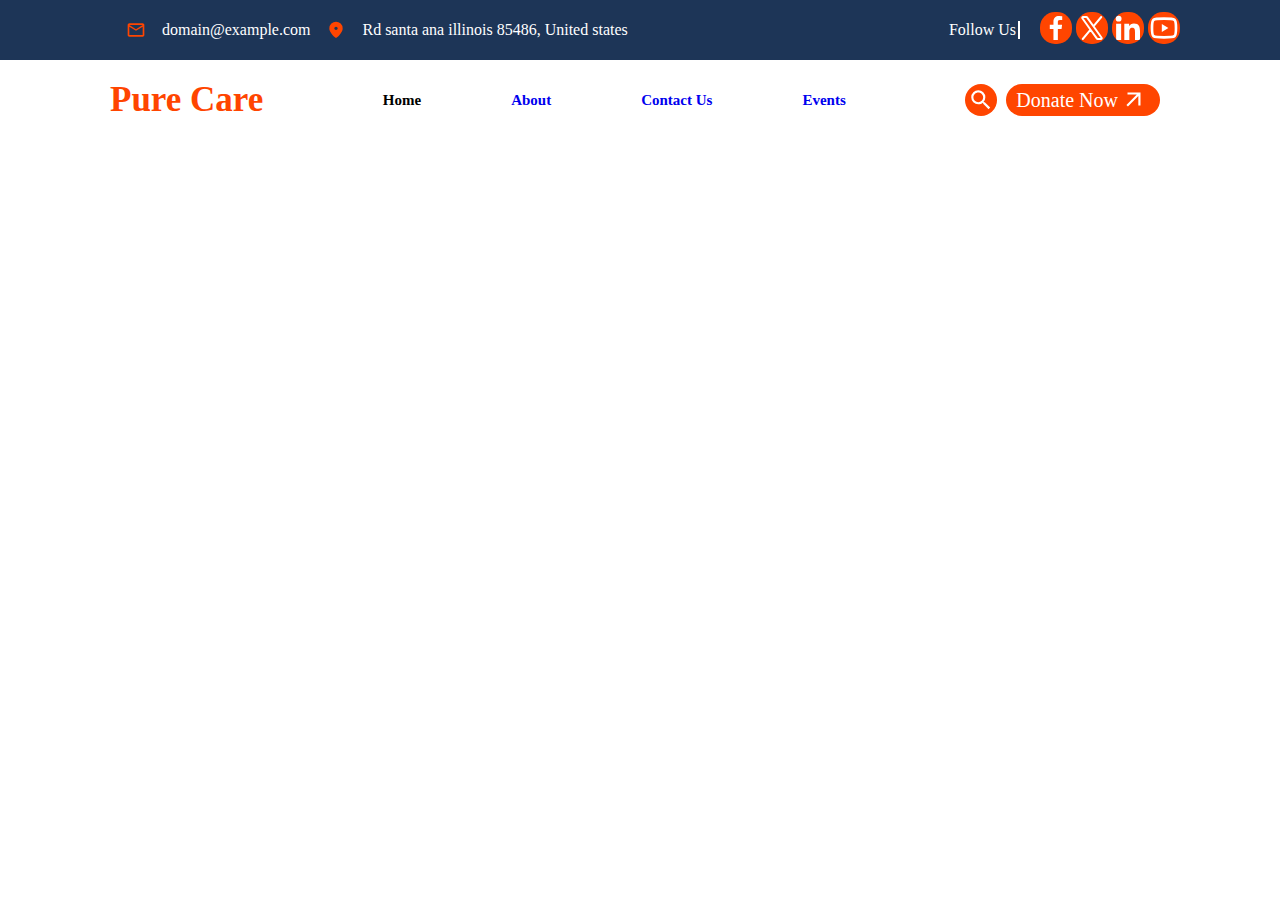
<file: index.html>
<!DOCTYPE html>
<html lang="en">
<head>
    <meta charset="UTF-8">
    <meta name="viewport" content="width=device-width, initial-scale=1.0">
    <title>Home</title>
    <link rel="stylesheet" href="styles/Style.css">
</head>
<body>
    <header>
        <div class="update">
            <div class="oflagos">
                <svg xmlns="http://www.w3.org/2000/svg" width="32" height="32" viewBox="0 0 24 24"><!-- Icon from Material Symbols by Google - https://github.com/google/material-design-icons/blob/master/LICENSE --><path fill="currentColor" d="M4 20q-.825 0-1.412-.587T2 18V6q0-.825.588-1.412T4 4h16q.825 0 1.413.588T22 6v12q0 .825-.587 1.413T20 20zm8-7L4 8v10h16V8zm0-2l8-5H4zM4 8V6v12z"/></svg>
                <p>domain@example.com</p>
                <svg xmlns="http://www.w3.org/2000/svg" width="32" height="32" viewBox="0 0 24 24"><!-- Icon from Material Symbols by Google - https://github.com/google/material-design-icons/blob/master/LICENSE --><path fill="currentColor" d="M12 21.325q-.35 0-.7-.125t-.625-.375Q9.05 19.325 7.8 17.9t-2.087-2.762t-1.275-2.575T4 10.2q0-3.75 2.413-5.975T12 2t5.588 2.225T20 10.2q0 1.125-.437 2.363t-1.275 2.575T16.2 17.9t-2.875 2.925q-.275.25-.625.375t-.7.125M12 12q.825 0 1.413-.587T14 10t-.587-1.412T12 8t-1.412.588T10 10t.588 1.413T12 12"/></svg>
                <p>Rd santa ana illinois 85486, United states</p>
            </div>
            <div class="holy">
                <div class="kelebu">
                    <p> Follow Us</p>
                </div>
                <div class="tata">
                    <svg xmlns="http://www.w3.org/2000/svg" width="32" height="32" viewBox="0 0 24 24"><!-- Icon from BoxIcons Logo by Atisa - https://creativecommons.org/licenses/by/4.0/ --><path fill="currentColor" d="M13.397 20.997v-8.196h2.765l.411-3.209h-3.176V7.548c0-.926.258-1.56 1.587-1.56h1.684V3.127A22 22 0 0 0 14.201 3c-2.444 0-4.122 1.492-4.122 4.231v2.355H7.332v3.209h2.753v8.202z"/></svg>
                    <svg xmlns="http://www.w3.org/2000/svg" width="32" height="32" viewBox="0 0 24 24"><!-- Icon from ProIcons by ProCode - https://github.com/ProCode-Software/proicons/blob/main/LICENSE --><path fill="none" stroke="currentColor" stroke-linecap="round" stroke-linejoin="round" stroke-width="1.5" d="m13.081 10.712l-4.786-6.71a.6.6 0 0 0-.489-.252H5.28a.6.6 0 0 0-.488.948l6.127 8.59m2.162-2.576l6.127 8.59a.6.6 0 0 1-.488.948h-2.526a.6.6 0 0 1-.489-.252l-4.786-6.71m2.162-2.576l5.842-6.962m-8.004 9.538L5.077 20.25"/></svg>
                    <svg xmlns="http://www.w3.org/2000/svg" width="32" height="32" viewBox="0 0 24 24"><!-- Icon from BoxIcons Logo by Atisa - https://creativecommons.org/licenses/by/4.0/ --><circle cx="4.983" cy="5.009" r="2.188" fill="currentColor"/><path fill="currentColor" d="M9.237 8.855v12.139h3.769v-6.003c0-1.584.298-3.118 2.262-3.118c1.937 0 1.961 1.811 1.961 3.218v5.904H21v-6.657c0-3.27-.704-5.783-4.526-5.783c-1.835 0-3.065 1.007-3.568 1.96h-.051v-1.66zm-6.142 0H6.87v12.139H3.095z"/></svg>
                    <svg xmlns="http://www.w3.org/2000/svg" width="32" height="32" viewBox="0 0 24 24"><!-- Icon from Material Line Icons by Vjacheslav Trushkin - https://github.com/cyberalien/line-md/blob/master/license.txt --><path fill="currentColor" fill-opacity="0" d="M12 11L12 12L12 13z"><animate fill="freeze" attributeName="d" begin="0.6s" dur="0.2s" values="M12 11L12 12L12 13z;M10 8.5L16 12L10 15.5z"/><set fill="freeze" attributeName="fill-opacity" begin="0.6s" to="1"/></path><path fill="none" stroke="currentColor" stroke-dasharray="64" stroke-dashoffset="64" stroke-linecap="round" stroke-linejoin="round" stroke-width="2" d="M12 5c9 0 9 0 9 7c0 7 0 7 -9 7c-9 0 -9 0 -9 -7c0 -7 0 -7 9 -7Z"><animate fill="freeze" attributeName="stroke-dashoffset" dur="0.6s" values="64;0"/></path></svg>
                    
                </div>
            </div>
        </div>
        <nav>
            <div class="suit">
                <p> Pure Care</p>

                <ul class="skates">
                    <li><a href="#"></a> Home</li>
                    <li><a href="pages/About.html">About</a> </li>
                    <li><a href="pages/contact.html">Contact Us</a></li>
                    <li><a href="pages/Event.html"> Events</a> </li>
                </ul>
                 <diV class="second">
                <svg xmlns="http://www.w3.org/2000/svg" width="32" height="32" viewBox="0 0 24 24"><!-- Icon from Google Material Icons by Material Design Authors - https://github.com/material-icons/material-icons/blob/master/LICENSE --><path fill="currentColor" d="M15.5 14h-.79l-.28-.27A6.47 6.47 0 0 0 16 9.5A6.5 6.5 0 1 0 9.5 16c1.61 0 3.09-.59 4.23-1.57l.27.28v.79l5 4.99L20.49 19zm-6 0C7.01 14 5 11.99 5 9.5S7.01 5 9.5 5S14 7.01 14 9.5S11.99 14 9.5 14"/></svg>
                <div class="first">
                <p> Donate Now</p>
                <svg xmlns="http://www.w3.org/2000/svg" width="32" height="32" viewBox="0 0 24 24"><!-- Icon from Material Symbols by Google - https://github.com/google/material-design-icons/blob/master/LICENSE --><path fill="currentColor" d="M6.4 18L5 16.6L14.6 7H6V5h12v12h-2V8.4z"/></svg>
                </diV>
                </div>




            </div>
        </nav>
    </header>

</body>
</html>
</file>
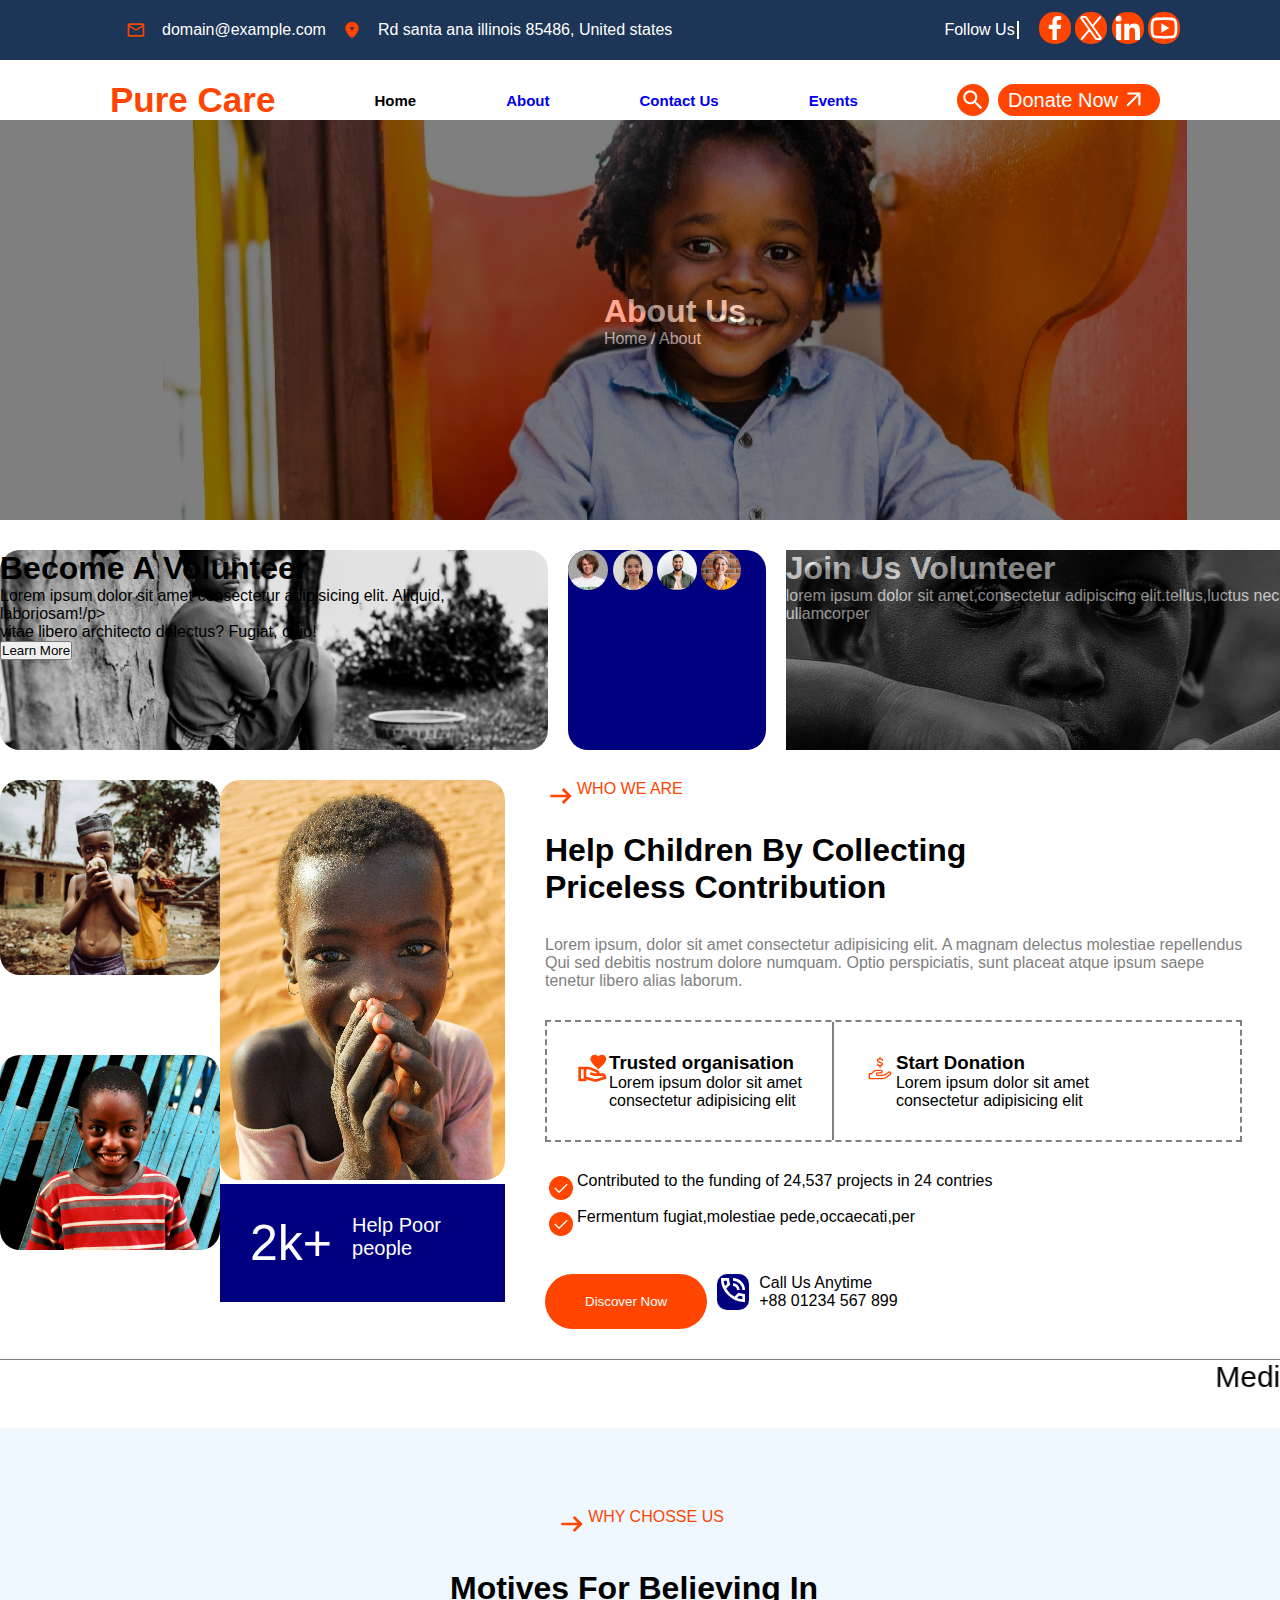
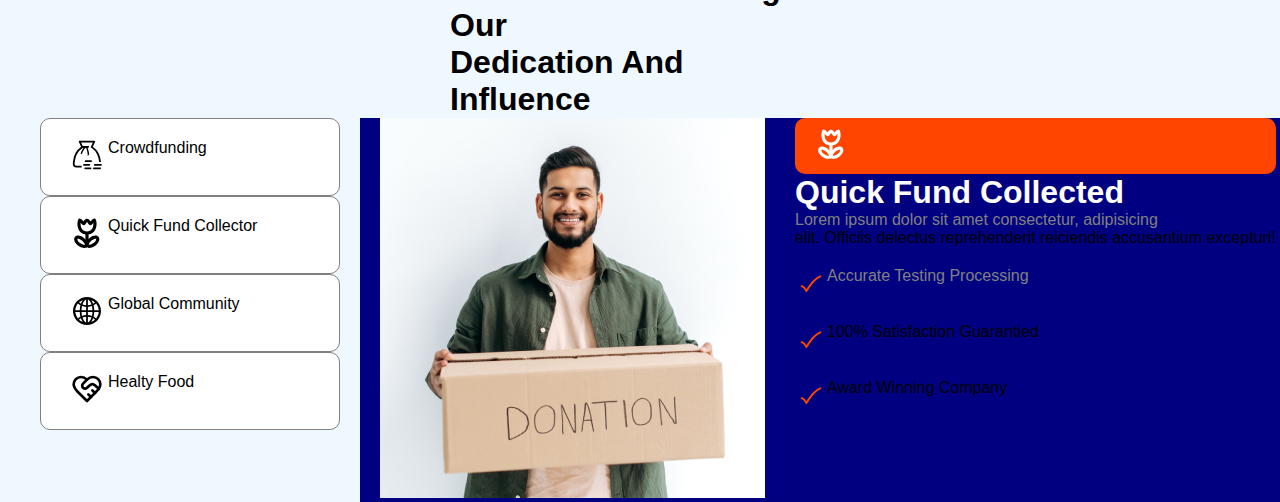
<file: pages/About.html>
<!DOCTYPE html>
<html lang="en">
<head>
    <meta charset="UTF-8">
    <meta name="viewport" content="width=device-width, initial-scale=1.0">
    <link rel="stylesheet" href="about.css">
    <title>about page</title>
</head>
<body>
    <header>
        <div class="update">
            <div class="oflagos">
                <svg xmlns="http://www.w3.org/2000/svg" width="32" height="32" viewBox="0 0 24 24"><!-- Icon from Material Symbols by Google - https://github.com/google/material-design-icons/blob/master/LICENSE --><path fill="currentColor" d="M4 20q-.825 0-1.412-.587T2 18V6q0-.825.588-1.412T4 4h16q.825 0 1.413.588T22 6v12q0 .825-.587 1.413T20 20zm8-7L4 8v10h16V8zm0-2l8-5H4zM4 8V6v12z"/></svg>
                <p>domain@example.com</p>
                <svg xmlns="http://www.w3.org/2000/svg" width="32" height="32" viewBox="0 0 24 24"><!-- Icon from Material Symbols by Google - https://github.com/google/material-design-icons/blob/master/LICENSE --><path fill="currentColor" d="M12 21.325q-.35 0-.7-.125t-.625-.375Q9.05 19.325 7.8 17.9t-2.087-2.762t-1.275-2.575T4 10.2q0-3.75 2.413-5.975T12 2t5.588 2.225T20 10.2q0 1.125-.437 2.363t-1.275 2.575T16.2 17.9t-2.875 2.925q-.275.25-.625.375t-.7.125M12 12q.825 0 1.413-.587T14 10t-.587-1.412T12 8t-1.412.588T10 10t.588 1.413T12 12"/></svg>
                <p>Rd santa ana illinois 85486, United states</p>
            </div>
            <div class="holy">
                <div class="kelebu">
                    <p> Follow Us</p>
                </div>
                <div class="tata">
                    <svg xmlns="http://www.w3.org/2000/svg" width="32" height="32" viewBox="0 0 24 24"><!-- Icon from BoxIcons Logo by Atisa - https://creativecommons.org/licenses/by/4.0/ --><path fill="currentColor" d="M13.397 20.997v-8.196h2.765l.411-3.209h-3.176V7.548c0-.926.258-1.56 1.587-1.56h1.684V3.127A22 22 0 0 0 14.201 3c-2.444 0-4.122 1.492-4.122 4.231v2.355H7.332v3.209h2.753v8.202z"/></svg>
                    <svg xmlns="http://www.w3.org/2000/svg" width="32" height="32" viewBox="0 0 24 24"><!-- Icon from ProIcons by ProCode - https://github.com/ProCode-Software/proicons/blob/main/LICENSE --><path fill="none" stroke="currentColor" stroke-linecap="round" stroke-linejoin="round" stroke-width="1.5" d="m13.081 10.712l-4.786-6.71a.6.6 0 0 0-.489-.252H5.28a.6.6 0 0 0-.488.948l6.127 8.59m2.162-2.576l6.127 8.59a.6.6 0 0 1-.488.948h-2.526a.6.6 0 0 1-.489-.252l-4.786-6.71m2.162-2.576l5.842-6.962m-8.004 9.538L5.077 20.25"/></svg>
                    <svg xmlns="http://www.w3.org/2000/svg" width="32" height="32" viewBox="0 0 24 24"><!-- Icon from BoxIcons Logo by Atisa - https://creativecommons.org/licenses/by/4.0/ --><circle cx="4.983" cy="5.009" r="2.188" fill="currentColor"/><path fill="currentColor" d="M9.237 8.855v12.139h3.769v-6.003c0-1.584.298-3.118 2.262-3.118c1.937 0 1.961 1.811 1.961 3.218v5.904H21v-6.657c0-3.27-.704-5.783-4.526-5.783c-1.835 0-3.065 1.007-3.568 1.96h-.051v-1.66zm-6.142 0H6.87v12.139H3.095z"/></svg>
                    <svg xmlns="http://www.w3.org/2000/svg" width="32" height="32" viewBox="0 0 24 24"><!-- Icon from Material Line Icons by Vjacheslav Trushkin - https://github.com/cyberalien/line-md/blob/master/license.txt --><path fill="currentColor" fill-opacity="0" d="M12 11L12 12L12 13z"><animate fill="freeze" attributeName="d" begin="0.6s" dur="0.2s" values="M12 11L12 12L12 13z;M10 8.5L16 12L10 15.5z"/><set fill="freeze" attributeName="fill-opacity" begin="0.6s" to="1"/></path><path fill="none" stroke="currentColor" stroke-dasharray="64" stroke-dashoffset="64" stroke-linecap="round" stroke-linejoin="round" stroke-width="2" d="M12 5c9 0 9 0 9 7c0 7 0 7 -9 7c-9 0 -9 0 -9 -7c0 -7 0 -7 9 -7Z"><animate fill="freeze" attributeName="stroke-dashoffset" dur="0.6s" values="64;0"/></path></svg>
                    
                </div>
            </div>
        </div>
        <nav>
            <div class="suit">
                <p> Pure Care</p>

                <ul class="skates">
                    <li><a href="index.html"></a> Home</li>
                    <li><a href="#"">About</a> </li>
                    <li><a href="pages/contact.html">Contact Us</a></li>
                    <li><a href="pages/Event.html"> Events</a> </li>
                </ul>
                 <diV class="second">
                <svg xmlns="http://www.w3.org/2000/svg" width="32" height="32" viewBox="0 0 24 24"><!-- Icon from Google Material Icons by Material Design Authors - https://github.com/material-icons/material-icons/blob/master/LICENSE --><path fill="currentColor" d="M15.5 14h-.79l-.28-.27A6.47 6.47 0 0 0 16 9.5A6.5 6.5 0 1 0 9.5 16c1.61 0 3.09-.59 4.23-1.57l.27.28v.79l5 4.99L20.49 19zm-6 0C7.01 14 5 11.99 5 9.5S7.01 5 9.5 5S14 7.01 14 9.5S11.99 14 9.5 14"/></svg>
                <div class="first">
                <p> Donate Now</p>
                <svg xmlns="http://www.w3.org/2000/svg" width="32" height="32" viewBox="0 0 24 24"><!-- Icon from Material Symbols by Google - https://github.com/google/material-design-icons/blob/master/LICENSE --><path fill="currentColor" d="M6.4 18L5 16.6L14.6 7H6V5h12v12h-2V8.4z"/></svg>
                </diV>
                </div>




            </div>
        </nav>
        <div class="element">
            <div class="yer">
                <div class="uio">
       <div class="sew"><h1>About Us</h1></div>
       <p class="wes">Home / About</p>
       </div>
       </div> 
        </div>
    </header>
<div class="aria">
    <div class="ken">
        <h1>Become A Volunteer</h1>
        <div class="esc">
        <p>Lorem ipsum dolor sit amet consectetur adipisicing elit. Aliquid, laboriosam!/p>
        <p> vitae libero architecto delectus? Fugiat, odio!</p>
        </div>
        <button>Learn More</button>
    </div>
    <div class="jes">
        <img src="../images/New-Project-7.jpg" alt="" class="images">
        <img src="../images/New-Project-6.jpg" alt="" class="images">
        <img src="../images/New-Project-8.jpg" alt="" class="images">
        <img src="../images/New-Project-9.jpg" alt="" class="images">



    </div>
 <div class="her">
    <div class="per">
<h1 class="jo">Join Us Volunteer</h1>
<p class="in">lorem ipsum dolor sit amet,consectetur adipiscing elit.tellus,luctus nec ullamcorper</p>
<p></p>
<p></p>
</div>
 </div>
 </div>


<div class="heru">
    <div class="firt">
        <div class="seond">
            <img src="../images/New-Project-2025-07-22T015942.827.jpg" alt="" class="ponu">
            <img src="../images/New-Project-2025-07-22T020452.811.jpg" alt="" class="ponu">
        </div>


        <div class="third">
            <img src="../images/New-Project-2025-07-22T021124.554.jpg" alt="" class="ponu">
            <div class="class">
                <div class="xew"><p>2k+</p></div>
                <div class="wex">
                <p>Help Poor</p>
                <p>people</p>
                </div>
            </div>
        </div>
    </div>


    <div class="fel">
        <div class="file">
            <svg xmlns="http://www.w3.org/2000/svg" width="32" height="32" viewBox="0 0 24 24"><!-- Icon from Material Symbols by Google - https://github.com/google/material-design-icons/blob/master/LICENSE --><path fill="currentColor" d="m14 18l-1.4-1.45L16.15 13H4v-2h12.15L12.6 7.45L14 6l6 6z"/></svg>
            <p>WHO WE ARE</p>
        </div>

        <div class="life">
            <h1>Help Children By Collecting</h1>
            <h1>Priceless Contribution</h1>
        </div>
        <div class="leg">
            <p> Lorem ipsum, dolor sit amet consectetur adipisicing elit. A magnam delectus molestiae repellendus</p>
            <p>Qui sed debitis nostrum dolore numquam. Optio perspiciatis, sunt placeat atque ipsum saepe </p>
            <p>tenetur libero alias laborum.</p>
        </div>
        <div class="hate">
            <div class="love">
                <div class="envy">
                <svg xmlns="http://www.w3.org/2000/svg" width="32" height="32" viewBox="0 0 24 24"><!-- Icon from Material Design Icons by Pictogrammers - https://github.com/Templarian/MaterialDesign/blob/master/LICENSE --><path fill="currentColor" d="M16 3.23Q17.065 2 18.7 2c.91 0 1.67.33 2.3 1s.96 1.43 1 2.3c0 .7-.33 1.51-1 2.46s-1.32 1.74-1.97 2.39q-.975.96-3.03 2.85q-2.085-1.89-3.06-2.85c-.975-.96-1.31-1.44-1.97-2.39S10 6 10 5.3c0-.91.32-1.67.97-2.3s1.43-.96 2.34-1c1.07 0 1.96.41 2.69 1.23M22 19v1l-8 2.5l-7-1.94V22H1V11h7.97l6.16 2.3A2.89 2.89 0 0 1 17 16h2c1.66 0 3 1.34 3 3M5 20v-7H3v7zm14.9-1.43c-.16-.33-.51-.57-.9-.57h-5.35c-.54 0-1.07-.08-1.58-.25l-2.38-.79l.63-1.9l2.38.79c.3.1 2.3.15 2.3.15c0-.37-.23-.7-.57-.83L8.61 13H7v5.5l6.97 1.91z"/></svg>
                </div>
                <div>
                <h3>Trusted organisation</h3>
                    <p>Lorem ipsum dolor sit amet</p>
                    <p>consectetur adipisicing elit</p>
                </div>

            </div>
            <div class="greed">
                <div class="envy">
                <svg xmlns="http://www.w3.org/2000/svg" width="32" height="32" viewBox="0 0 24 24"><!-- Icon from Stash Icons by Pingback LLC - https://github.com/stash-ui/icons/blob/master/LICENSE --><path fill="currentColor" fill-rule="evenodd" d="M12 3.5a.5.5 0 0 1 .5.5v.716h.304c.872 0 1.571.712 1.571 1.581a.5.5 0 0 1-1 0a.576.576 0 0 0-.571-.58h-1.608c-.295 0-.496.2-.544.504c-.05.31.084.576.354.673l2.36.85c1.563.564 1.167 2.905-.512 2.905h-.329v.851a.5.5 0 0 1-1 0v-.851h-.329a1.576 1.576 0 0 1-1.571-1.581a.5.5 0 0 1 1 0c0 .325.26.58.571.58h1.658c.554 0 .686-.778.174-.962l-2.361-.851c-.826-.298-1.109-1.106-1.003-1.772c.107-.671.635-1.347 1.532-1.347h.304V4a.5.5 0 0 1 .5-.5M7.504 13.756c.498-.312 1.11-.506 1.929-.506H12.5c.48 0 .89.15 1.183.422a1.363 1.363 0 0 1 0 2.006c-.294.272-.703.422-1.183.422h-2c-.26 0-.408.083-.491.165a.46.46 0 0 0-.134.33c0 .125.047.244.134.33c.083.083.232.166.491.166h3.001c.848 0 1.646-.296 2.436-.745c.603-.342 1.17-.753 1.744-1.17q.282-.205.568-.408l.035-.023c.758-.446 1.554-.168 1.95.384c.196.273.303.624.254.99c-.048.362-.241.699-.568.964l-.014.015l-.11.11a15.6 15.6 0 0 1-1.84 1.554c-1.165.837-2.793 1.738-4.455 1.738H4a.5.5 0 0 1-.5-.5v-3.5A.5.5 0 0 1 4 16c.666 0 1.105-.15 1.44-.356c.35-.214.616-.503.93-.853l.025-.028c.295-.33.64-.714 1.109-1.007m11.713 2.615l.058-.052c.163-.127.21-.247.222-.331a.4.4 0 0 0-.075-.276c-.12-.167-.349-.262-.615-.114q-.246.175-.506.364c-.583.424-1.214.881-1.87 1.254c-.87.494-1.842.875-2.93.875H10.5c-.49 0-.904-.166-1.197-.457a1.46 1.46 0 0 1-.428-1.038c0-.374.14-.753.428-1.04c.293-.29.706-.456 1.197-.456h2.001c.27 0 .423-.081.504-.156a.36.36 0 0 0 .12-.269a.36.36 0 0 0-.12-.269c-.081-.075-.234-.156-.504-.156H9.433c-.647 0-1.072.15-1.4.354c-.342.214-.603.503-.92.855l-.007.008c-.301.337-.655.73-1.143 1.03a3.4 3.4 0 0 1-1.463.478V19.5h9.001c1.337 0 2.75-.743 3.874-1.55a14.6 14.6 0 0 0 1.813-1.548l.023-.024l.005-.006z" clip-rule="evenodd"/></svg>
                </div>
                <div>
                <h3>Start Donation</h3>
                <p>Lorem ipsum dolor sit amet</p>
                    <p>consectetur adipisicing elit</p>

                </div>
            


            </div>
        </div>

        <div class="cla">
           <div class="terw">
            <div class="claus">
                <svg xmlns="http://www.w3.org/2000/svg" width="32" height="32" viewBox="0 0 24 24"><!-- Icon from Material Symbols Light by Google - https://github.com/google/material-design-icons/blob/master/LICENSE --><path fill="currentColor" d="m10.562 15.908l6.396-6.396l-.708-.708l-5.688 5.688l-2.85-2.85l-.708.708zM12.003 21q-1.866 0-3.51-.708q-1.643-.709-2.859-1.924t-1.925-2.856T3 12.003t.709-3.51Q4.417 6.85 5.63 5.634t2.857-1.925T11.997 3t3.51.709q1.643.708 2.859 1.922t1.925 2.857t.709 3.509t-.708 3.51t-1.924 2.859t-2.856 1.925t-3.509.709"/></svg>
            </div>
            <div>
            Contributed to the funding of 24,537 projects in 24 contries
            </div>
            </div> 


            <div class="terw">
                <div class="claus">
                    <svg xmlns="http://www.w3.org/2000/svg" width="32" height="32" viewBox="0 0 24 24"><!-- Icon from Material Symbols Light by Google - https://github.com/google/material-design-icons/blob/master/LICENSE --><path fill="currentColor" d="m10.562 15.908l6.396-6.396l-.708-.708l-5.688 5.688l-2.85-2.85l-.708.708zM12.003 21q-1.866 0-3.51-.708q-1.643-.709-2.859-1.924t-1.925-2.856T3 12.003t.709-3.51Q4.417 6.85 5.63 5.634t2.857-1.925T11.997 3t3.51.709q1.643.708 2.859 1.922t1.925 2.857t.709 3.509t-.708 3.51t-1.924 2.859t-2.856 1.925t-3.509.709"/></svg>

                </div>
                <div>
                    Fermentum fugiat,molestiae pede,occaecati,per
                </div>



            </div>
        </div>
     
        <div class="check">
        <button class="lass">Discover Now</button>
        <div>
         <div class="check">
            <div class="ern">
            <svg xmlns="http://www.w3.org/2000/svg" width="32" height="32" viewBox="0 0 24 24"><!-- Icon from Material Symbols by Google - https://github.com/google/material-design-icons/blob/master/LICENSE --><path fill="currentColor" d="M19 12q0-2.925-2.037-4.962T12 5V3q1.875 0 3.513.713t2.85 1.924t1.925 2.85T21 12zm-4 0q0-1.25-.875-2.125T12 9V7q2.075 0 3.538 1.463T17 12zm4.95 9q-3.125 0-6.187-1.35T8.2 15.8t-3.85-5.55T3 4.05V3h5.9l.925 5.025l-2.85 2.875q.55.975 1.225 1.85t1.45 1.625q.725.725 1.588 1.388T13.1 17l2.9-2.9l5 1.025V21zM6.025 9l1.65-1.65L7.25 5H5.025q.125 1.125.375 2.113T6.025 9m8.95 8.95q1 .425 2.013.675T19 18.95v-2.2l-2.35-.475zm0 0"/></svg>
            </div>
            <div>
                <p>Call Us Anytime</p>
                <p>+88 01234 567 899</p>
            </div>
         </div>
            
        </div>






        </div>
    </div>
</div>
<div class="clas"></div>

<marquee behavior="" direction="">
<ul class="list">
    <li>Medication</li>
    <li>Education</li>
    <li>Foods</li>
    <li>Healt</li>
    <li>support</li>
    <li>Donation</li>
</ul>
</marquee>

<div class="seww">
    <div class=" rey">
        <svg xmlns="http://www.w3.org/2000/svg" width="32" height="32" viewBox="0 0 24 24"><!-- Icon from Material Symbols by Google - https://github.com/google/material-design-icons/blob/master/LICENSE --><path fill="currentColor" d="m14 18l-1.4-1.45L16.15 13H4v-2h12.15L12.6 7.45L14 6l6 6z"/></svg>
        <p>WHY CHOSSE US</p>
    </div>
    <div class="bonnie">
        <h1>
           <p>Motives For Believing In Our</p> 
           <p>  Dedication And Influence  </p> 
        </h1>

    </div>
    <div class="wet">
        <div>
        <div class="maria">
            <div><svg xmlns="http://www.w3.org/2000/svg" width="32" height="32" viewBox="0 0 36 36"><!-- Icon from Clarity by VMware - https://github.com/vmware/clarity-assets/blob/master/LICENSE --><path fill="currentColor" d="M21.6 29a1 1 0 0 0-1-1h-6a1 1 0 0 0 0 2h6a1 1 0 0 0 1-1" class="clr-i-outline clr-i-outline-path-1"/><path fill="currentColor" d="M22.54 24h-6a1 1 0 0 0 0 2h6a1 1 0 0 0 0-2" class="clr-i-outline clr-i-outline-path-2"/><path fill="currentColor" d="M22 32h-6a1 1 0 0 0 0 2h6a1 1 0 0 0 0-2" class="clr-i-outline clr-i-outline-path-3"/><path fill="currentColor" d="M32.7 32h-7a1 1 0 0 0 0 2h7a1 1 0 0 0 0-2" class="clr-i-outline clr-i-outline-path-4"/><path fill="currentColor" d="M33.7 28h-7a1 1 0 0 0 0 2h7a1 1 0 0 0 0-2" class="clr-i-outline clr-i-outline-path-5"/><path fill="currentColor" d="M33.74 26a28 28 0 0 0-2.82-10.12a20.24 20.24 0 0 0-6.32-7.17L27 3.42a1 1 0 0 0-.07-1a1 1 0 0 0-.8-.42H9.8a1 1 0 0 0-.91 1.42l2.45 5.31a20.3 20.3 0 0 0-6.28 7.15c-2.15 4-2.82 8.89-3 12.28a3.6 3.6 0 0 0 1 2.71a3.8 3.8 0 0 0 2.74 1.07H12V30H5.72a1.68 1.68 0 0 1-1.21-.52a1.62 1.62 0 0 1-.45-1.23c.14-2.61.69-7.58 2.76-11.45a18 18 0 0 1 6.26-6.8h1a31 31 0 0 0-1.87 2.92a23 23 0 0 0-1.47 3.34l1.37.92a24 24 0 0 1 1.49-3.47A29 29 0 0 1 16.05 10h1a21.5 21.5 0 0 1 1.41 5a22.5 22.5 0 0 1 .32 3.86l1.58-1.11a24 24 0 0 0-.32-3A25 25 0 0 0 18.76 10h.78l.91-2h-7.24l-1.85-4h13.21l-2.5 5.47a10 10 0 0 1 1.23.78a18.6 18.6 0 0 1 5.86 6.57A26.6 26.6 0 0 1 31.73 26Z" class="clr-i-outline clr-i-outline-path-6"/><path fill="none" d="M0 0h36v36H0z"/></svg></div>
            <p>Crowdfunding</p>
        </div>
        <div class="maria">
            <div><svg xmlns="http://www.w3.org/2000/svg" width="32" height="32" viewBox="0 0 20 20"><!-- Icon from Pepicons Pop! by CyCraft - https://github.com/CyCraft/pepicons/blob/dev/LICENSE --><g fill="currentColor"><path fill-rule="evenodd" d="m12.588 2.366l-.071.078a18 18 0 0 1-.28.3l-.148-.195c-.308-.4-.568-.694-.847-.929c-.382-.323-.78-.518-1.242-.518c-.25 0-.487.061-.71.17c-.488.236-.85.631-1.333 1.306l-.12.17q-.137-.134-.32-.327l-.067-.07c-.554-.582-.701-.73-.949-.932c-.234-.191-.445-.32-.705-.384a1.13 1.13 0 0 0-1.357.726A7.4 7.4 0 0 0 4 4.288C4 8.228 6.212 11 10 11s6-2.771 6-6.712a7.4 7.4 0 0 0-.44-2.527a1.13 1.13 0 0 0-1.36-.724c-.262.067-.47.199-.7.395c-.24.202-.375.346-.912.934M10 9C7.428 9 6 7.21 6 4.288q0-.27.025-.533l.047.048c.408.428.66.672.92.872c.648.496 1.304.689 1.904.003c.108-.123.214-.262.356-.463l.075-.108l.257-.365c.175-.246.322-.427.429-.54a5 5 0 0 1 .493.569c-.045-.058.55.737.7.907c.602.689 1.266.49 1.899-.01c.25-.2.492-.443.874-.86q.021.239.021.48C14 7.211 12.572 9 10 9" clip-rule="evenodd"/><path d="M9 11a1 1 0 1 1 2 0v6.5a1 1 0 1 1-2 0z"/><path fill-rule="evenodd" d="M11.767 13.015c-2.185 1.834-3.622 4.165-2.438 5.576c1.166 1.39 4.38.628 6.295-.98c1.868-1.567 2.72-3.835 1.556-5.222s-3.545-.942-5.413.626m-.847 4.328a.2.2 0 0 1-.036-.018l.018.03q.011.01.018-.012m3.418-1.264c-1.107.93-3.014 1.422-3.418 1.264l.007-.03c.038-.189.156-.457.348-.769c.404-.656 1.077-1.409 1.778-1.997c1.134-.952 2.339-1.177 2.595-.872s-.175 1.452-1.31 2.404" clip-rule="evenodd"/><path fill-rule="evenodd" d="M7.932 13.015c2.186 1.834 3.622 4.165 2.438 5.576c-1.166 1.39-4.379.628-6.294-.98c-1.869-1.567-2.72-3.835-1.556-5.222s3.544-.942 5.412.626m.848 4.328l.035-.018l-.018.03q-.011.01-.017-.012M5.36 16.08c1.108.93 3.015 1.422 3.419 1.264l-.007-.03c-.038-.189-.156-.457-.348-.769c-.405-.656-1.077-1.409-1.778-1.997c-1.135-.952-2.34-1.177-2.595-.872s.175 1.452 1.31 2.404" clip-rule="evenodd"/></g></svg></div>
            <p>Quick Fund Collector</p>
        </div>
      <div class="maria">
            <div><svg xmlns="http://www.w3.org/2000/svg" width="32" height="32" viewBox="0 0 1024 1024"><!-- Icon from Ant Design Icons by HeskeyBaozi - https://github.com/ant-design/ant-design-icons/blob/master/LICENSE --><path fill="currentColor" d="M854.4 800.9c.2-.3.5-.6.7-.9C920.6 722.1 960 621.7 960 512s-39.4-210.1-104.8-288c-.2-.3-.5-.5-.7-.8c-1.1-1.3-2.1-2.5-3.2-3.7c-.4-.5-.8-.9-1.2-1.4l-4.1-4.7l-.1-.1c-1.5-1.7-3.1-3.4-4.6-5.1l-.1-.1c-3.2-3.4-6.4-6.8-9.7-10.1l-.1-.1l-4.8-4.8l-.3-.3c-1.5-1.5-3-2.9-4.5-4.3c-.5-.5-1-1-1.6-1.5c-1-1-2-1.9-3-2.8c-.3-.3-.7-.6-1-1C736.4 109.2 629.5 64 512 64s-224.4 45.2-304.3 119.2c-.3.3-.7.6-1 1c-1 .9-2 1.9-3 2.9c-.5.5-1 1-1.6 1.5c-1.5 1.4-3 2.9-4.5 4.3l-.3.3l-4.8 4.8l-.1.1c-3.3 3.3-6.5 6.7-9.7 10.1l-.1.1c-1.6 1.7-3.1 3.4-4.6 5.1l-.1.1c-1.4 1.5-2.8 3.1-4.1 4.7c-.4.5-.8.9-1.2 1.4c-1.1 1.2-2.1 2.5-3.2 3.7c-.2.3-.5.5-.7.8C103.4 301.9 64 402.3 64 512s39.4 210.1 104.8 288c.2.3.5.6.7.9l3.1 3.7c.4.5.8.9 1.2 1.4l4.1 4.7c0 .1.1.1.1.2c1.5 1.7 3 3.4 4.6 5l.1.1c3.2 3.4 6.4 6.8 9.6 10.1l.1.1c1.6 1.6 3.1 3.2 4.7 4.7l.3.3c3.3 3.3 6.7 6.5 10.1 9.6c80.1 74 187 119.2 304.5 119.2s224.4-45.2 304.3-119.2a300 300 0 0 0 10-9.6l.3-.3c1.6-1.6 3.2-3.1 4.7-4.7l.1-.1c3.3-3.3 6.5-6.7 9.6-10.1l.1-.1c1.5-1.7 3.1-3.3 4.6-5c0-.1.1-.1.1-.2c1.4-1.5 2.8-3.1 4.1-4.7c.4-.5.8-.9 1.2-1.4a99 99 0 0 0 3.3-3.7m4.1-142.6c-13.8 32.6-32 62.8-54.2 90.2a444 444 0 0 0-81.5-55.9c11.6-46.9 18.8-98.4 20.7-152.6H887c-3 40.9-12.6 80.6-28.5 118.3M887 484H743.5c-1.9-54.2-9.1-105.7-20.7-152.6c29.3-15.6 56.6-34.4 81.5-55.9A373.86 373.86 0 0 1 887 484M658.3 165.5c39.7 16.8 75.8 40 107.6 69.2a394.7 394.7 0 0 1-59.4 41.8c-15.7-45-35.8-84.1-59.2-115.4c3.7 1.4 7.4 2.9 11 4.4m-90.6 700.6c-9.2 7.2-18.4 12.7-27.7 16.4V697a389.1 389.1 0 0 1 115.7 26.2c-8.3 24.6-17.9 47.3-29 67.8c-17.4 32.4-37.8 58.3-59 75.1m59-633.1c11 20.6 20.7 43.3 29 67.8A389.1 389.1 0 0 1 540 327V141.6c9.2 3.7 18.5 9.1 27.7 16.4c21.2 16.7 41.6 42.6 59 75M540 640.9V540h147.5c-1.6 44.2-7.1 87.1-16.3 127.8l-.3 1.2A445 445 0 0 0 540 640.9m0-156.9V383.1c45.8-2.8 89.8-12.5 130.9-28.1l.3 1.2c9.2 40.7 14.7 83.5 16.3 127.8zm-56 56v100.9c-45.8 2.8-89.8 12.5-130.9 28.1l-.3-1.2c-9.2-40.7-14.7-83.5-16.3-127.8zm-147.5-56c1.6-44.2 7.1-87.1 16.3-127.8l.3-1.2c41.1 15.6 85 25.3 130.9 28.1V484zM484 697v185.4c-9.2-3.7-18.5-9.1-27.7-16.4c-21.2-16.7-41.7-42.7-59.1-75.1c-11-20.6-20.7-43.3-29-67.8c37.2-14.6 75.9-23.3 115.8-26.1m0-370a389.1 389.1 0 0 1-115.7-26.2c8.3-24.6 17.9-47.3 29-67.8c17.4-32.4 37.8-58.4 59.1-75.1c9.2-7.2 18.4-12.7 27.7-16.4V327zM365.7 165.5c3.7-1.5 7.3-3 11-4.4c-23.4 31.3-43.5 70.4-59.2 115.4c-21-12-40.9-26-59.4-41.8c31.8-29.2 67.9-52.4 107.6-69.2M165.5 365.7c13.8-32.6 32-62.8 54.2-90.2c24.9 21.5 52.2 40.3 81.5 55.9c-11.6 46.9-18.8 98.4-20.7 152.6H137c3-40.9 12.6-80.6 28.5-118.3M137 540h143.5c1.9 54.2 9.1 105.7 20.7 152.6a444 444 0 0 0-81.5 55.9A373.86 373.86 0 0 1 137 540m228.7 318.5c-39.7-16.8-75.8-40-107.6-69.2c18.5-15.8 38.4-29.7 59.4-41.8c15.7 45 35.8 84.1 59.2 115.4c-3.7-1.4-7.4-2.9-11-4.4m292.6 0c-3.7 1.5-7.3 3-11 4.4c23.4-31.3 43.5-70.4 59.2-115.4c21 12 40.9 26 59.4 41.8a373.8 373.8 0 0 1-107.6 69.2"/></svg></div>
            <p>Global Community</p>
        </div>
        <div class="maria">
            <div><svg xmlns="http://www.w3.org/2000/svg" width="32" height="32" viewBox="0 0 24 24"><!-- Icon from Lucide by Lucide Contributors - https://github.com/lucide-icons/lucide/blob/main/LICENSE --><g fill="none" stroke="currentColor" stroke-linecap="round" stroke-linejoin="round" stroke-width="2"><path d="M19 14c1.49-1.46 3-3.21 3-5.5A5.5 5.5 0 0 0 16.5 3c-1.76 0-3 .5-4.5 2c-1.5-1.5-2.74-2-4.5-2A5.5 5.5 0 0 0 2 8.5c0 2.3 1.5 4.05 3 5.5l7 7Z"/><path d="M12 5L9.04 7.96a2.17 2.17 0 0 0 0 3.08c.82.82 2.13.85 3 .07l2.07-1.9a2.82 2.82 0 0 1 3.79 0l2.96 2.66M18 15l-2-2m-1 5l-2-2"/></g></svg></div>
            <p>Healty Food</p>
        </div>
        </div>
        <div class="ter">
            <div>
                <img src="../images/New-Project-2025-07-22T215829.782.jpg" alt="">
            </div>
         <div class="xiu">
            <div>
                 <div class="las"><svg xmlns="http://www.w3.org/2000/svg" width="32" height="32" viewBox="0 0 20 20"><!-- Icon from Pepicons Pop! by CyCraft - https://github.com/CyCraft/pepicons/blob/dev/LICENSE --><g fill="currentColor"><path fill-rule="evenodd" d="m12.588 2.366l-.071.078a18 18 0 0 1-.28.3l-.148-.195c-.308-.4-.568-.694-.847-.929c-.382-.323-.78-.518-1.242-.518c-.25 0-.487.061-.71.17c-.488.236-.85.631-1.333 1.306l-.12.17q-.137-.134-.32-.327l-.067-.07c-.554-.582-.701-.73-.949-.932c-.234-.191-.445-.32-.705-.384a1.13 1.13 0 0 0-1.357.726A7.4 7.4 0 0 0 4 4.288C4 8.228 6.212 11 10 11s6-2.771 6-6.712a7.4 7.4 0 0 0-.44-2.527a1.13 1.13 0 0 0-1.36-.724c-.262.067-.47.199-.7.395c-.24.202-.375.346-.912.934M10 9C7.428 9 6 7.21 6 4.288q0-.27.025-.533l.047.048c.408.428.66.672.92.872c.648.496 1.304.689 1.904.003c.108-.123.214-.262.356-.463l.075-.108l.257-.365c.175-.246.322-.427.429-.54a5 5 0 0 1 .493.569c-.045-.058.55.737.7.907c.602.689 1.266.49 1.899-.01c.25-.2.492-.443.874-.86q.021.239.021.48C14 7.211 12.572 9 10 9" clip-rule="evenodd"/><path d="M9 11a1 1 0 1 1 2 0v6.5a1 1 0 1 1-2 0z"/><path fill-rule="evenodd" d="M11.767 13.015c-2.185 1.834-3.622 4.165-2.438 5.576c1.166 1.39 4.38.628 6.295-.98c1.868-1.567 2.72-3.835 1.556-5.222s-3.545-.942-5.413.626m-.847 4.328a.2.2 0 0 1-.036-.018l.018.03q.011.01.018-.012m3.418-1.264c-1.107.93-3.014 1.422-3.418 1.264l.007-.03c.038-.189.156-.457.348-.769c.404-.656 1.077-1.409 1.778-1.997c1.134-.952 2.339-1.177 2.595-.872s-.175 1.452-1.31 2.404" clip-rule="evenodd"/><path fill-rule="evenodd" d="M7.932 13.015c2.186 1.834 3.622 4.165 2.438 5.576c-1.166 1.39-4.379.628-6.294-.98c-1.869-1.567-2.72-3.835-1.556-5.222s3.544-.942 5.412.626m.848 4.328l.035-.018l-.018.03q-.011.01-.017-.012M5.36 16.08c1.108.93 3.015 1.422 3.419 1.264l-.007-.03c-.038-.189-.156-.457-.348-.769c-.405-.656-1.077-1.409-1.778-1.997c-1.135-.952-2.34-1.177-2.595-.872s.175 1.452 1.31 2.404" clip-rule="evenodd"/></g></svg></div>
                 <h1 class="quik">Quick Fund Collected</h1>
            </div>
            <div>
                <p class="ler">Lorem ipsum dolor sit amet consectetur, adipisicing<p> elit. Officiis delectus reprehenderit reiciendis accusantium excepturi!</p>
            </div>
            <div>
            <div class="hui">
                <div class="hiu"><svg xmlns="http://www.w3.org/2000/svg" width="32" height="32" viewBox="0 0 24 24"><!-- Icon from Huge Icons by Hugeicons - undefined --><path fill="none" stroke="currentColor" stroke-linecap="round" stroke-linejoin="round" stroke-width="1.5" d="M5 14.5s1.5 0 3.5 3.5c0 0 5.559-9.167 10.5-11" color="currentColor"/></svg></div>
                <p class="ler">Accurate Testing Processing</p>
            </div>
            <div class="hui">
                <div class="hiu"><svg xmlns="http://www.w3.org/2000/svg" width="32" height="32" viewBox="0 0 24 24"><!-- Icon from Huge Icons by Hugeicons - undefined --><path fill="none" stroke="currentColor" stroke-linecap="round" stroke-linejoin="round" stroke-width="1.5" d="M5 14.5s1.5 0 3.5 3.5c0 0 5.559-9.167 10.5-11" color="currentColor"/></svg></div>  
                <p>100% Satisfaction Guarantied</p>

            </div>
            <div class="hui">
            <div class="hiu"><svg xmlns="http://www.w3.org/2000/svg" width="32" height="32" viewBox="0 0 24 24"><!-- Icon from Huge Icons by Hugeicons - undefined --><path fill="none" stroke="currentColor" stroke-linecap="round" stroke-linejoin="round" stroke-width="1.5" d="M5 14.5s1.5 0 3.5 3.5c0 0 5.559-9.167 10.5-11" color="currentColor"/></svg></div>
            <p>Award Winning Company</p>
            </div>
         </div>
         

         </div>
               
        </div>
     </div>
    














    </div>

































</div>

 
</body>
</html>
</file>
<file: styles/Style.css>
*{
    padding: 0%;
    margin: 0%;
    box-sizing: border-box;
}
.update{
    background-color: rgb(29,53,87);
    display: flex;
    gap: 20px;
    align-items: center;
    justify-content: space-between;
}
.oflagos{
    display: flex;
    gap: 10px;
    align-items: center;
    padding: 20px;
    margin-left: 100px;
}
.oflagos svg{
    color: orangered;
    height: 20px;
}
.oflagos p{
    color: white;
}
.kelebu p{
    color: white;
    border-right: 2px solid white;
    padding-right: 2px;
}
.tata svg{
    width: fit-content;
    background-color: orangered;
    border-radius: 15px;
    color: white ;
}
.holy{
    display: flex;
    gap: 20px;
    align-items: center;
    margin-right: 100px;
}
.suit{
    color: orangered;
    font-size: 35px;
    font-weight: bolder;
    margin-left: 110px;
    margin-top: 20px;
}
.skates{
    display: flex;
    color: black;
    font-size: 15px;
    gap: 90px;
    justify-content: center;
    align-items: center;
     
}
ul{
    list-style: none;
}
a{
    text-decoration: none;
    cursor: pointer;
}
a:hover{
    color: orangered;
}
.suit svg{
    background-color: orangered;
    width: fit-content;
    color: white;
    border-radius: 20px;
    padding: 3px;
}
.first{
    background-color: orangered;
    border-radius: 20px;
    width: fit-content;
    color: white;
    font-weight: lighter;
    font-size: 20px;
    padding-inline: 10px;
    display: flex;
    justify-content: center;
    align-items: center;
    margin-right: 30px;
}
.suit{
    display: flex;
    justify-content: space-between;
    align-items: center;
}
.second{
    display: flex;
    gap: 9px;
    margin-right: 90px;
    align-items: center;
}
</file>
<file: pages/about.css>
*{
    padding: 0%;
    margin: 0%;
    box-sizing: border-box;
    font-family: 'Franklin Gothic Medium', 'Arial Narrow', Arial, sans-serif;
}
.update{
    background-color: rgb(29,53,87);
    display: flex;
    gap: 20px;
    align-items: center;
    justify-content: space-between;
}
.oflagos{
    display: flex;
    gap: 10px;
    align-items: center;
    padding: 20px;
    margin-left: 100px;
}
.oflagos svg{
    color: orangered;
    height: 20px;
}
.oflagos p{
    color: white;
}
.kelebu p{
    color: white;
    border-right: 2px solid white;
    padding-right: 2px;
}
.tata svg{
    width: fit-content;
    background-color: orangered;
    border-radius: 15px;
    color: white ;
}
.holy{
    display: flex;
    gap: 20px;
    align-items: center;
    margin-right: 100px;
}
.suit{
    color: orangered;
    font-size: 35px;
    font-weight: bolder;
    margin-left: 110px;
    margin-top: 20px;
}
.skates{
    display: flex;
    color: black;
    font-size: 15px;
    gap: 90px;
    justify-content: center;
    align-items: center;
     
}
ul{
    list-style: none;
}
a{
    text-decoration: none;
    cursor: pointer;
}
a:hover{
    color: orangered;
}
.suit svg{
    background-color: orangered;
    width: fit-content;
    color: white;
    border-radius: 20px;
    padding: 3px;
}
.first{
    background-color: orangered;
    border-radius: 20px;
    width: fit-content;
    color: white;
    font-weight: lighter;
    font-size: 20px;
    padding-inline: 10px;
    display: flex;
    justify-content: center;
    align-items: center;
    margin-right: 30px;
}
.suit{
    display: flex;
    justify-content: space-between;
    align-items: center;
}
.second{
    display: flex;
    gap: 9px;
    margin-right: 90px;
    align-items: center;
}
.element {
    display: flex;
    justify-content: center;
 background-image: url(../images/New-Project-2025-07-22T022926.649.jpg);
 height: 400px;
 width: 1350px;
 margin-right: 30px;
 background-position: center;
 background-repeat: no-repeat;
 
}
.yer{
background-color: black;
width: 100%;
height: 100%;
opacity: 0.5;
display: flex;
justify-content: center;
align-items: center;
}
.uio{
    color:white;

}
.ken{
background-image: url(../images/New-Project-5.jpg);
border-radius: 20px;
/* padding: 10px; */
background-repeat: no-repeat;
background-position:center;
background-size:cover;
}
.aria{
    /* justify-content: ; */
    margin-top: 30px;
display: flex;
gap: 20px;
}
.jes{ 
background-color: navy;
border-radius: 20px;
width: 200px;
height: 200px;
}
.images{
    border-radius: 50%;
    width: 40px;
}
.her{
background-image: url(../images/New-Project-4.jpg);
width: 500px;
background-position: center;

}
.per{
    background-color: black;
width: 100%;
height: 100%;
opacity: 0.5;

justify-content: center;
align-items: center;
}
.firt{
display: flex;
margin-top: 30px;
background-color: none;
}
.seond{
display:grid;
grid-template-columns: 1fr;
border-radius: 20px;
}
.class{
    display: flex;
    background-color: navy;
    color: white;
    padding: 30px;
}
.xew{
font-size: 50px;

}
.wex{
font-size: 20px;
margin-left: 20px;
}
.third{
border-radius: 20px;

}
.ponu{
border-radius: 20px;


}
.file{
    display: flex;
    color: orangered;
}
.life{
margin-top: 20px;
}
.heru{
display: flex;
;
}
.fel{
    margin-top: 30px;
    margin-left: 40px;
}
.leg{
margin-top: 30px;
color: grey;    
}
.love{
 display: flex; 
 padding: 30px;  
}
.hate{
    display: flex;
    margin-top: 30px;
border: 2px dashed gray;
}
.greed{
    padding: 30px;
    display: flex;
    border-left: 2px solid grey;
}
.envy{
color: orangered;

}
.terw{
display: flex;

}
.claus{
color: orangered;
}
.cla{
margin-block: 30px;


}
.lass{
color: white;
background-color: orangered;
padding-block: 20px;
padding-inline: 40px;
border-radius: 40px;
border: orangered;
}
.check{
display: flex;
gap: 10px;
}
.ern{
    background-color: navy;
    color: white;
    border: 2px navy;
    border-radius: 10px;
}
.clas{
height: 1px;
width: 100%;
background-color: grey;

margin-top:50px ;
margin-top: 30px;
}
.list{
display: flex;
justify-content: space-between;
font-size: 30px;
margin-bottom: 30px;
}
.seww{
    background-color: aliceblue;
    justify-content: center;
    align-items: center;
    margin-top:30pxpx 
}
.rey{
display: flex;
    color: orangered;
justify-content: center;
margin-top:px ;
margin-bottom: 30px;
padding-top: 80px;
}
.bonnie{
    margin-inline: 450px;
}
.maria{
display: flex;
background-color: white;
border-radius: 10px;
padding-right: 50px;
padding-left: 30px;
padding-block: 20px;
width: 300px;
border: 1px solid gray ;
margin-left: 40px;
gap: 5px;
}
.ter{
background-color: navy;
display: flex;
width: 100%;
margin-left: 20px;
padding-left: 20px;
}
.wet{
display: flex;

}
.las{
    color: white;
background-color: orangered;
padding-block: 10px;
padding-left: 20px;
border-radius: 10px;
border: orangered;
padding-right: 10px;
}
.quik{
    color: white;
}
.xiu{
    margin-left: 30px;
}
.hui{
display: flex;
margin-top: 20px;

}
.hiu{
color: orangered;

}
.ler{
    color: grey;
}
.jo{
    color: white;
}
.in{
    color: white;
}
</file>
